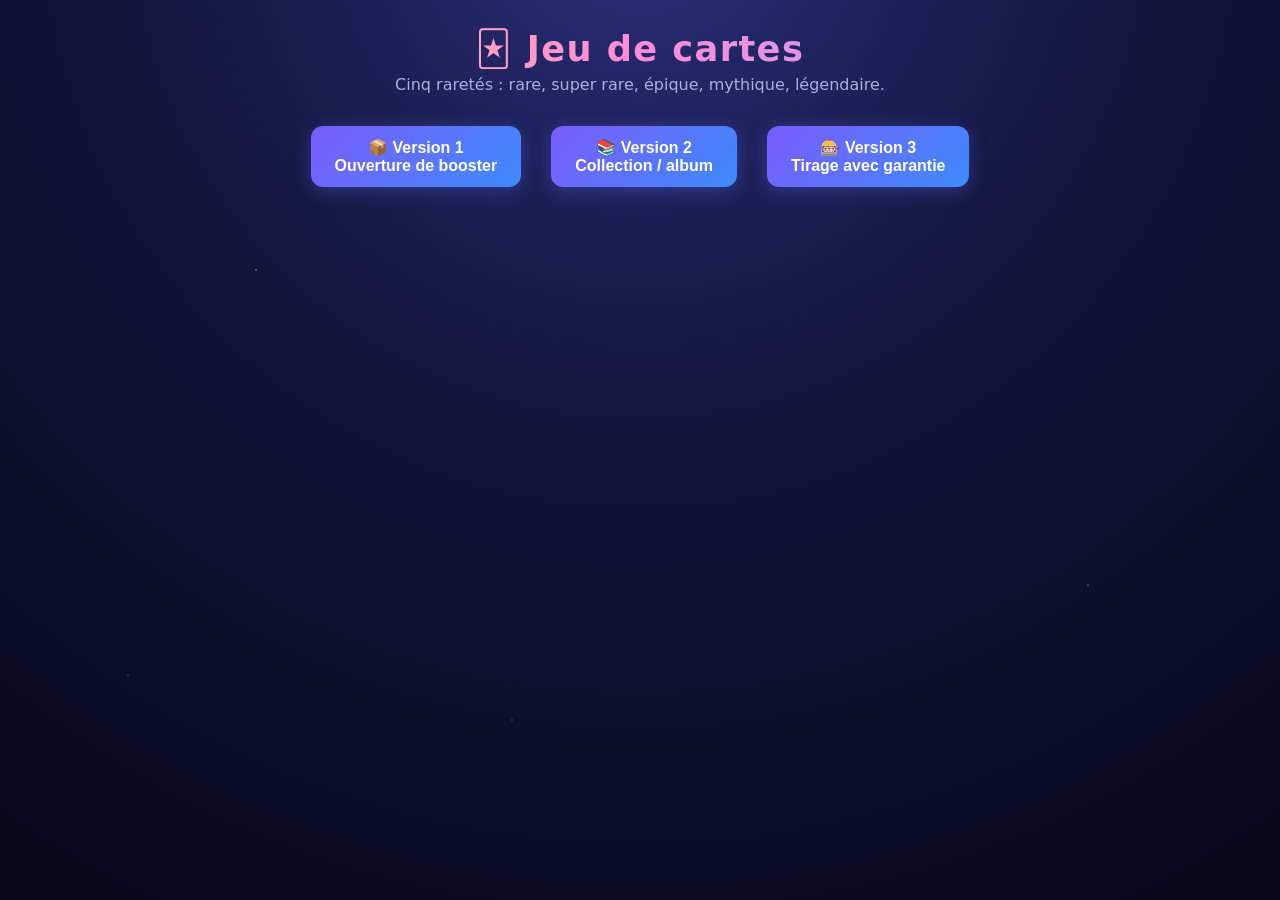
<file: index.html>
<!DOCTYPE html>
<html lang="fr">
<head>
  <meta charset="UTF-8">
  <meta name="viewport" content="width=device-width, initial-scale=1">
  <title>Jeu de cartes</title>
  <link rel="stylesheet" href="style.css">
</head>
<body>
  <h1>🃏 Jeu de cartes</h1>
  <p class="sous-titre">Cinq raretés : rare, super rare, épique, mythique, légendaire.</p>

  <div class="grille">
    <a href="booster.html" style="text-decoration:none"><button>📦 Version 1<br>Ouverture de booster</button></a>
    <a href="collection.html" style="text-decoration:none"><button>📚 Version 2<br>Collection / album</button></a>
    <a href="pity.html" style="text-decoration:none"><button>🎰 Version 3<br>Tirage avec garantie</button></a>
  </div>
</body>
</html>
</file>
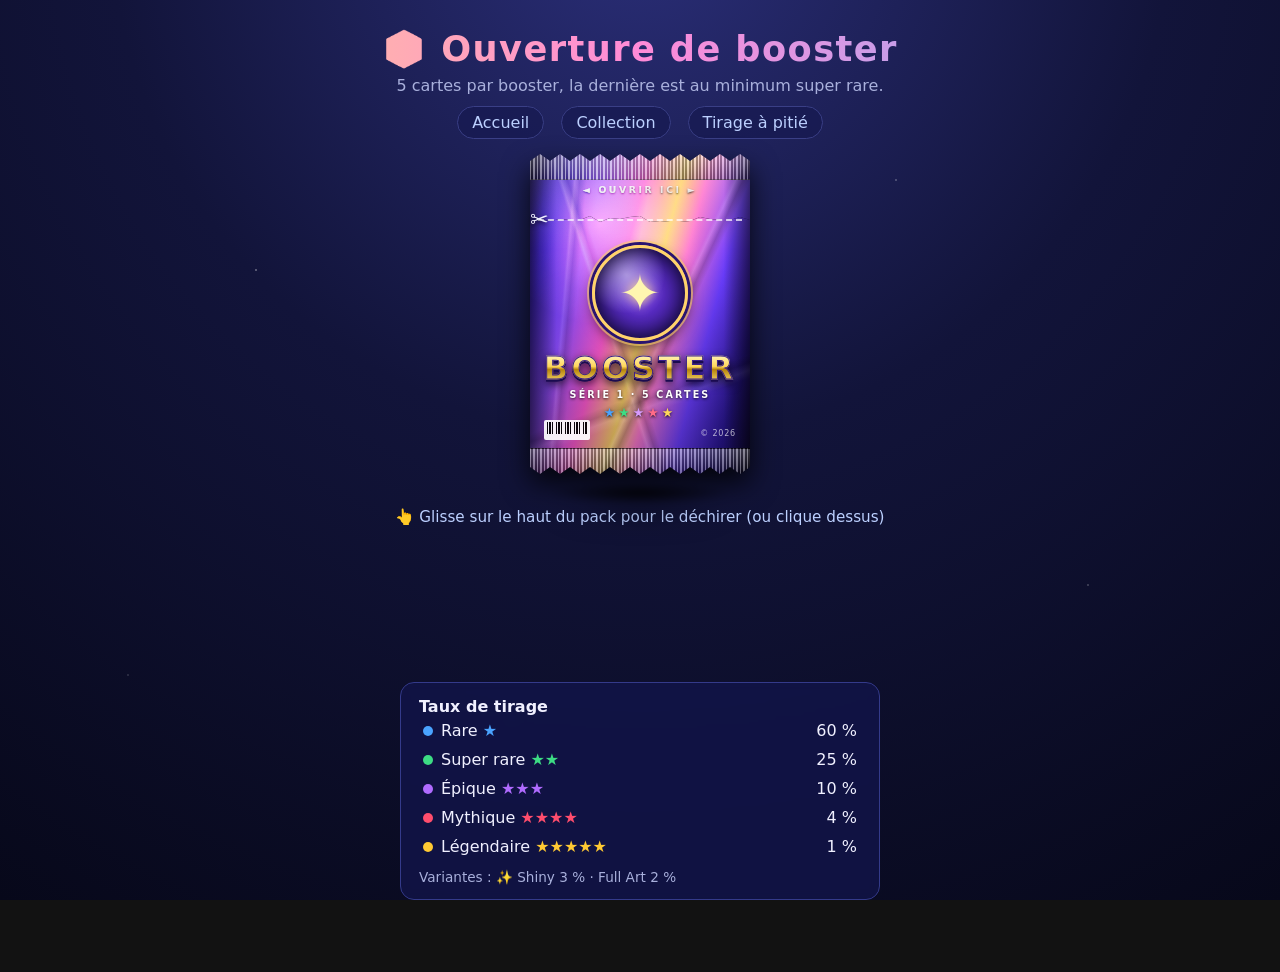
<file: booster.html>
<!DOCTYPE html>
<html lang="fr">
<head>
  <meta charset="UTF-8">
  <meta name="viewport" content="width=device-width, initial-scale=1">
  <title>Version 1 – Ouverture de booster</title>
  <link rel="stylesheet" href="style.css">
  <style>
    /* =====================================================
       PACK RÉALISTE : pochette métallisée, soudures crantées,
       plis, reflet qui suit la souris, déchirure irrégulière
       ===================================================== */
    #scene { min-height: 400px; }

    .pack {
      --mxp: 70px; --myp: 70px;   /* position du reflet (px) */
      --rx: 0deg; --ry: 0deg;     /* inclinaison */
      --p: 0; --pos: 0; --flip: 1;
      --glow: #ffffff;
      position: relative;
      width: 220px;
      height: 320px;
      margin: 22px auto 34px;
      cursor: grab;
      touch-action: none;
      user-select: none;
      -webkit-user-select: none;
      filter: drop-shadow(0 12px 14px #000c);
      animation: flotte 3.2s ease-in-out infinite;
    }
    .pack.tire { animation: none; cursor: grabbing; }
    .pack:focus-visible { outline: 3px solid #ffe27a; outline-offset: 10px; border-radius: 12px; }
    @keyframes flotte {
      0%, 100% { transform: translateY(0) rotate(-1deg); }
      50%      { transform: translateY(-8px) rotate(1deg); }
    }

    .pack-3d {
      position: relative;
      width: 100%;
      height: 100%;
      transform: perspective(900px) rotateX(var(--rx)) rotateY(var(--ry));
      transition: transform .25s ease-out;
    }
    .pack.tire .pack-3d { transition: none; }

    /* Ombre au sol */
    .ombre {
      position: absolute;
      left: 8%; right: 8%;
      bottom: -30px;
      height: 22px;
      background: radial-gradient(ellipse at center, #000c, transparent 70%);
      filter: blur(3px);
      animation: ombre 3.2s ease-in-out infinite;
    }
    .pack.tire .ombre, .pack.ouvert .ombre { animation: none; }
    @keyframes ombre {
      0%, 100% { transform: scale(1);   opacity: 1; }
      50%      { transform: scale(.85); opacity: .65; }
    }

    /* ----- La feuille métallisée (partagée entre haut et corps) ----- */
    .pack-haut, .pack-corps {
      position: absolute;
      left: 0; right: 0;
      background:
        linear-gradient(180deg, rgba(255,255,255,.16), transparent 30%, rgba(0,0,0,.28) 100%),
        linear-gradient(105deg, #1b1066 0%, #4a2bd8 14%, #8d4dff 26%, #ff5ad1 40%,
                                #ffd36a 52%, #ff7ad0 60%, #6a3dff 74%, #281590 88%, #12093f 100%);
      background-size: 220px 320px, 220px 320px;
    }
    .pack-haut  { top: 0; height: 68px; z-index: 2; transition: transform .25s; }
    .pack.tire .pack-haut { transition: none; }
    .pack-corps { top: 62px; height: 258px; z-index: 1; background-position: 0 -62px, 0 -62px; }

    /* Plis + effet "coussin" (bords sombres) */
    .pack-haut::before, .pack-corps::before {
      content: "";
      position: absolute;
      inset: 0;
      pointer-events: none;
      background:
        linear-gradient(90deg, rgba(0,0,0,.55), transparent 12%, transparent 88%, rgba(0,0,0,.55)),
        linear-gradient(72deg,  transparent 38%, rgba(255,255,255,.10) 39%, rgba(0,0,0,.16) 41%, transparent 43%),
        linear-gradient(115deg, transparent 58%, rgba(255,255,255,.12) 59%, rgba(0,0,0,.18) 61%, transparent 63%),
        linear-gradient(95deg,  transparent 18%, rgba(255,255,255,.08) 19%, rgba(0,0,0,.14) 21%, transparent 24%),
        linear-gradient(160deg, transparent 70%, rgba(0,0,0,.14) 72%, rgba(255,255,255,.09) 74%, transparent 76%);
      background-size: 220px 320px;
    }
    .pack-corps::before { background-position: 0 -62px; }

    /* Reflet de lumière qui suit la souris */
    .pack-haut::after, .pack-corps::after {
      content: "";
      position: absolute;
      inset: 0;
      pointer-events: none;
      mix-blend-mode: overlay;
      background: radial-gradient(circle 140px at var(--mxp) var(--myp),
                  rgba(255,255,255,.95), rgba(255,255,255,.2) 50%, transparent 72%);
    }
    .pack-corps::after {
      background: radial-gradient(circle 140px at var(--mxp) calc(var(--myp) - 62px),
                  rgba(255,255,255,.95), rgba(255,255,255,.2) 50%, transparent 72%);
    }

    /* Soudures crantées (haut et bas) */
    .sceau {
      position: absolute;
      left: 0; right: 0;
      height: 26px;
      background:
        repeating-linear-gradient(90deg, rgba(255,255,255,.34) 0 1.5px, rgba(0,0,0,.32) 1.5px 3.5px),
        linear-gradient(180deg, rgba(255,255,255,.30), rgba(0,0,0,.22));
    }
    .sceau-haut { top: 0;    border-bottom: 1px solid rgba(0,0,0,.45); }
    .sceau-bas  { bottom: 0; border-top:    1px solid rgba(0,0,0,.45); }

    .bandeau {
      position: absolute;
      top: 30px; left: 0; right: 0;
      text-align: center;
      font-size: .58rem;
      font-weight: 800;
      letter-spacing: .28em;
      color: #ffffffd0;
      text-shadow: 0 1px 2px #000a;
    }

    /* ----- Impression sur la pochette ----- */
    .contenu-pack {
      position: relative;
      z-index: 1;
      height: 100%;
      padding: 10px 0 36px;
      display: flex;
      flex-direction: column;
      align-items: center;
      justify-content: center;
      gap: 5px;
    }
    .embleme {
      width: 96px; height: 96px;
      border-radius: 50%;
      display: flex;
      align-items: center;
      justify-content: center;
      font-size: 3.2rem;
      color: #fff6b0;
      border: 3px solid #ffd36a;
      background:
        radial-gradient(circle at 35% 30%, #ffffff80, transparent 45%),
        radial-gradient(circle, #7a3cff, #2a1470 80%);
      box-shadow: 0 0 0 3px #2a1470, 0 0 0 5px #ffd36a99, 0 6px 14px #000a, inset 0 0 18px #000a;
      text-shadow: 0 0 12px #ffe27a;
    }
    .pack-logo {
      font-size: 2rem;
      font-weight: 900;
      letter-spacing: .1em;
      line-height: 1;
      margin-top: 6px;
      color: transparent;
      background: linear-gradient(180deg, #fffbd0, #ffd75a 45%, #b8860b 55%, #ffe27a);
      -webkit-background-clip: text;
      background-clip: text;
      -webkit-text-stroke: 1px #3a1f8a;
      filter: drop-shadow(0 2px 0 #1a0b50) drop-shadow(0 3px 4px #000a);
    }
    .pack-sous { font-size: .6rem; font-weight: 800; letter-spacing: .22em; color: #fff; text-shadow: 0 1px 3px #000c; }
    .rarete-ligne { font-size: .8rem; letter-spacing: 3px; text-shadow: 0 1px 3px #000c; }

    .code-barres {
      position: absolute;
      left: 14px; bottom: 34px;
      z-index: 1;
      width: 46px; height: 20px;
      padding: 2px 3px 6px;
      background:
        repeating-linear-gradient(90deg, #000 0 1px, #fff 1px 2px, #000 2px 4px, #fff 4px 5px, #000 5px 6px, #fff 6px 9px) content-box,
        #fff;
      border-radius: 2px;
      opacity: .92;
    }
    .copyright {
      position: absolute;
      right: 14px; bottom: 36px;
      z-index: 1;
      font-size: .5rem;
      letter-spacing: .1em;
      color: #ffffffb0;
    }

    /* ----- Ligne de découpe et ciseaux ----- */
    .coupe {
      position: absolute;
      left: 8px; right: 8px;
      top: 65px;
      z-index: 3;
      border-top: 2px dashed rgba(255,255,255,.7);
      opacity: calc(1 - var(--p) * 1.3);
      pointer-events: none;
    }
    .ciseaux {
      position: absolute;
      top: 52px;
      left: calc(var(--pos) * (100% - 26px));
      font-size: 1.4rem;
      z-index: 6;
      transform: scaleX(var(--flip));
      filter: drop-shadow(0 2px 2px #000a);
      pointer-events: none;
    }

    /* Éclat de lumière à l'ouverture (couleur = meilleure rareté) */
    .eclat {
      position: absolute;
      left: 50%; top: 40%;
      width: 120px; height: 120px;
      margin: -60px 0 0 -60px;
      border-radius: 50%;
      background: radial-gradient(circle, #fff, var(--glow) 40%, transparent 70%);
      opacity: 0;
      pointer-events: none;
      z-index: 7;
    }

    /* Animation d'ouverture */
    .pack.ouvert { animation: none; pointer-events: none; }
    .pack.ouvert .pack-haut  { animation: envole .75s ease-in forwards; }
    .pack.ouvert .pack-corps { animation: disparait .7s .2s ease-in forwards; }
    .pack.ouvert .coupe, .pack.ouvert .ciseaux { display: none; }
    .pack.ouvert .eclat      { animation: eclat .9s ease-out forwards; }
    @keyframes envole {
      to { transform: translate(90px, -280px) rotate(40deg); opacity: 0; }
    }
    @keyframes disparait {
      to { transform: translateY(50px) scale(.85); opacity: 0; }
    }
    @keyframes eclat {
      0%   { opacity: 0;  transform: scale(.2); }
      30%  { opacity: 1; }
      100% { opacity: 0;  transform: scale(9); }
    }
    .pack.cache { display: none; }
    .pack.arrive { animation: arrive .6s ease-out, flotte 3.2s .6s ease-in-out infinite; }
    @keyframes arrive {
      from { opacity: 0; transform: translateY(60px) scale(.8); }
      to   { opacity: 1; transform: none; }
    }

    .consigne { color: #bcd0ff; margin: 6px 0 0; font-size: .95rem; }

    /* Les cartes arrivent une par une */
    .carte.distribuee { animation: distribue .55s cubic-bezier(.2, 1.2, .4, 1) backwards; animation-delay: calc(var(--i) * .13s); }
    @keyframes distribue {
      from { opacity: 0; transform: translateY(-140px) scale(.4) rotate(-10deg); }
      to   { opacity: 1; transform: none; }
    }

    #actions { min-height: 56px; }
  </style>
</head>
<body>
  <h1>📦 Ouverture de booster</h1>
  <p class="sous-titre">5 cartes par booster, la dernière est au minimum super rare.</p>
  <nav>
    <a href="index.html">Accueil</a>
    <a href="collection.html">Collection</a>
    <a href="pity.html">Tirage à pitié</a>
  </nav>

  <div id="scene">
    <div class="pack" id="pack" tabindex="0" role="button" aria-label="Déchirer le pack">
      <div class="ombre"></div>
      <div class="pack-3d">
        <div class="pack-corps" id="corps">
          <div class="contenu-pack">
            <div class="embleme">✦</div>
            <div class="pack-logo">BOOSTER</div>
            <div class="pack-sous">SÉRIE 1 · 5 CARTES</div>
            <div class="rarete-ligne">
              <span style="color:#4aa3ff">★</span><span style="color:#3ddc84">★</span><span style="color:#d79bff">★</span><span style="color:#ff6b88">★</span><span style="color:#ffd75a">★</span>
            </div>
          </div>
          <div class="code-barres"></div>
          <div class="copyright">© 2026</div>
          <div class="sceau sceau-bas"></div>
        </div>
        <div class="pack-haut" id="haut">
          <div class="sceau sceau-haut"></div>
          <div class="bandeau">◄ OUVRIR ICI ►</div>
        </div>
        <div class="coupe"></div>
        <div class="ciseaux">✂️</div>
        <div class="eclat"></div>
      </div>
    </div>
    <p class="consigne" id="consigne">👆 Glisse sur le haut du pack pour le déchirer (ou clique dessus)</p>
  </div>

  <div class="grille" id="booster"></div>

  <div id="actions">
    <button id="tout" class="secondaire" hidden>Tout retourner</button>
    <button id="nouveau" hidden>Nouveau pack</button>
  </div>

  <div class="panneau">
    <strong>Taux de tirage</strong>
    <table id="taux"></table>
    <div style="margin-top:8px;color:#a9b0dc;font-size:.85rem">
      Variantes : ✨ Shiny 3 % · Full Art 2 %
    </div>
  </div>

  <script src="cards.js"></script>
  <script>
    const pack = document.getElementById("pack");
    const haut = document.getElementById("haut");
    const corps = document.getElementById("corps");
    const consigne = document.getElementById("consigne");
    const zone = document.getElementById("booster");
    const btnTout = document.getElementById("tout");
    const btnNouveau = document.getElementById("nouveau");

    let ouvert = false;

    // ----- Forme de la pochette : bords crantés + déchirure irrégulière -----
    // Le haut et le corps partagent exactement la même ligne de déchirure.
    const W = 220, H = 320, YT = 62, DENT = 7, N = 22;

    function construirePack() {
      const jit = Array.from({ length: N + 1 }, () => Math.round(Math.random() * 6));
      const x = (i) => (i * W / N);

      // Haut : crans en haut, déchirure irrégulière en bas
      const hp = [];
      for (let i = 0; i <= N; i++) hp.push(`${x(i)}px ${i % 2 ? 0 : DENT}px`);
      for (let i = N; i >= 0; i--) hp.push(`${x(i)}px ${YT + jit[i]}px`);
      haut.style.clipPath = `polygon(${hp.join(",")})`;

      // Corps : déchirure irrégulière en haut, crans en bas
      const hc = H - YT;
      const cp = [];
      for (let i = 0; i <= N; i++) cp.push(`${x(i)}px ${jit[i]}px`);
      for (let i = N; i >= 0; i--) cp.push(`${x(i)}px ${i % 2 ? hc : hc - DENT}px`);
      corps.style.clipPath = `polygon(${cp.join(",")})`;
    }

    // ----- Retourner une carte -----
    function retourner(el) {
      if (el.classList.contains("retournee")) return;
      el.classList.add("retournee");
      const r = el._carte.rarete;
      if (r === "legendaire" || r === "mythique") {
        setTimeout(() => flashEcran(RARETES[r].couleur), 250);
      }
    }

    // ----- Tirage des 5 cartes -----
    function tirerBooster() {
      const liste = [];
      for (let i = 0; i < 5; i++) {
        const minimum = i === 4 ? "super_rare" : null;
        const carte = tirerCarte(tirerRarete(minimum));
        liste.push({ carte, variante: tirerVariante() });
      }
      return liste;
    }

    // ----- Ouverture du pack -----
    function ouvrir() {
      if (ouvert) return;
      ouvert = true;

      const tirage = tirerBooster();

      // La lumière de l'éclat prend la couleur de la meilleure carte
      const meilleure = tirage
        .map(t => t.carte.rarete)
        .reduce((a, b) => ORDRE.indexOf(b) > ORDRE.indexOf(a) ? b : a);
      pack.style.setProperty("--glow", RARETES[meilleure].couleur);

      pack.classList.remove("tire");
      pack.classList.add("ouvert");
      consigne.style.visibility = "hidden";

      setTimeout(() => {
        pack.classList.add("cache");
        zone.innerHTML = "";
        tirage.forEach((t, i) => {
          const el = creerCarteHTML(t.carte, false, t.variante);
          el._carte = t.carte;
          el.style.setProperty("--i", i);
          el.classList.add("distribuee");
          el.addEventListener("click", () => retourner(el));
          zone.appendChild(el);
        });
        btnTout.hidden = false;
        btnNouveau.hidden = false;
      }, 850);
    }

    // ----- Nouveau pack -----
    function nouveauPack() {
      zone.innerHTML = "";
      btnTout.hidden = true;
      btnNouveau.hidden = true;
      ouvert = false;
      pack.classList.remove("ouvert", "cache", "tire");
      haut.style.transform = "";
      haut.style.transformOrigin = "";
      appliquer(0, 1);
      construirePack();               // nouvelle déchirure, jamais deux fois la même
      pack.classList.add("arrive");
      setTimeout(() => pack.classList.remove("arrive"), 700);
      consigne.style.visibility = "visible";
    }

    // ----- Déchirure : le haut se soulève du côté déjà déchiré -----
    let glisse = false, departX = 0, deplace = 0;
    const DISTANCE = 150; // pixels à parcourir pour déchirer

    function appliquer(p, dir) {
      pack.style.setProperty("--p", p);
      pack.style.setProperty("--pos", dir > 0 ? p : 1 - p);
      pack.style.setProperty("--flip", dir > 0 ? 1 : -1);
      haut.style.transformOrigin = dir > 0 ? "100% 100%" : "0% 100%";
      haut.style.transform = p === 0 ? "" : `rotate(${dir * p * 14}deg) translateY(${-p * 5}px)`;
    }

    // Reflet et inclinaison qui suivent le pointeur
    function suivre(e) {
      const b = pack.getBoundingClientRect();
      const px = Math.max(0, Math.min(W, e.clientX - b.left));
      const py = Math.max(0, Math.min(H, e.clientY - b.top));
      pack.style.setProperty("--mxp", px + "px");
      pack.style.setProperty("--myp", py + "px");
      pack.style.setProperty("--rx", ((0.5 - py / H) * 14) + "deg");
      pack.style.setProperty("--ry", ((px / W - 0.5) * 14) + "deg");
    }

    pack.addEventListener("pointerdown", (e) => {
      if (ouvert) return;
      glisse = true;
      departX = e.clientX;
      deplace = 0;
      pack.classList.add("tire");
      pack.setPointerCapture(e.pointerId);
    });

    pack.addEventListener("pointermove", (e) => {
      if (ouvert) return;
      suivre(e);
      if (!glisse) return;
      const dx = e.clientX - departX;
      deplace = Math.max(deplace, Math.abs(dx));
      const p = Math.min(Math.abs(dx) / DISTANCE, 1);
      appliquer(p, dx >= 0 ? 1 : -1);
      if (p >= 1) { glisse = false; ouvrir(); }
    });

    pack.addEventListener("pointerup", () => {
      if (!glisse || ouvert) return;
      glisse = false;
      pack.classList.remove("tire");
      if (deplace < 8) ouvrir();      // simple clic : on ouvre direct
      else appliquer(0, 1);           // glissé trop court : le pack se referme
    });

    pack.addEventListener("pointercancel", () => {
      glisse = false;
      if (!ouvert) { pack.classList.remove("tire"); appliquer(0, 1); }
    });

    pack.addEventListener("pointerleave", () => {
      if (glisse) return;
      pack.style.setProperty("--rx", "0deg");
      pack.style.setProperty("--ry", "0deg");
      pack.style.setProperty("--mxp", "70px");
      pack.style.setProperty("--myp", "70px");
    });

    // Clavier : Entrée ou Espace
    pack.addEventListener("keydown", (e) => {
      if (e.key === "Enter" || e.key === " ") { e.preventDefault(); ouvrir(); }
    });

    // ----- Boutons -----
    btnTout.onclick = () =>
      zone.querySelectorAll(".carte").forEach((c, i) =>
        setTimeout(() => retourner(c), i * 300));
    btnNouveau.onclick = nouveauPack;

    // ----- Affichage des taux -----
    document.getElementById("taux").innerHTML = ORDRE.map(r =>
      `<tr><td><span class="pastille" style="background:${RARETES[r].couleur}"></span>${RARETES[r].label} <span style="color:${RARETES[r].couleur}">${etoilesTexte(r)}</span></td>
       <td>${RARETES[r].taux} %</td></tr>`).join("");

    construirePack();
  </script>
</body>
</html>
</file>
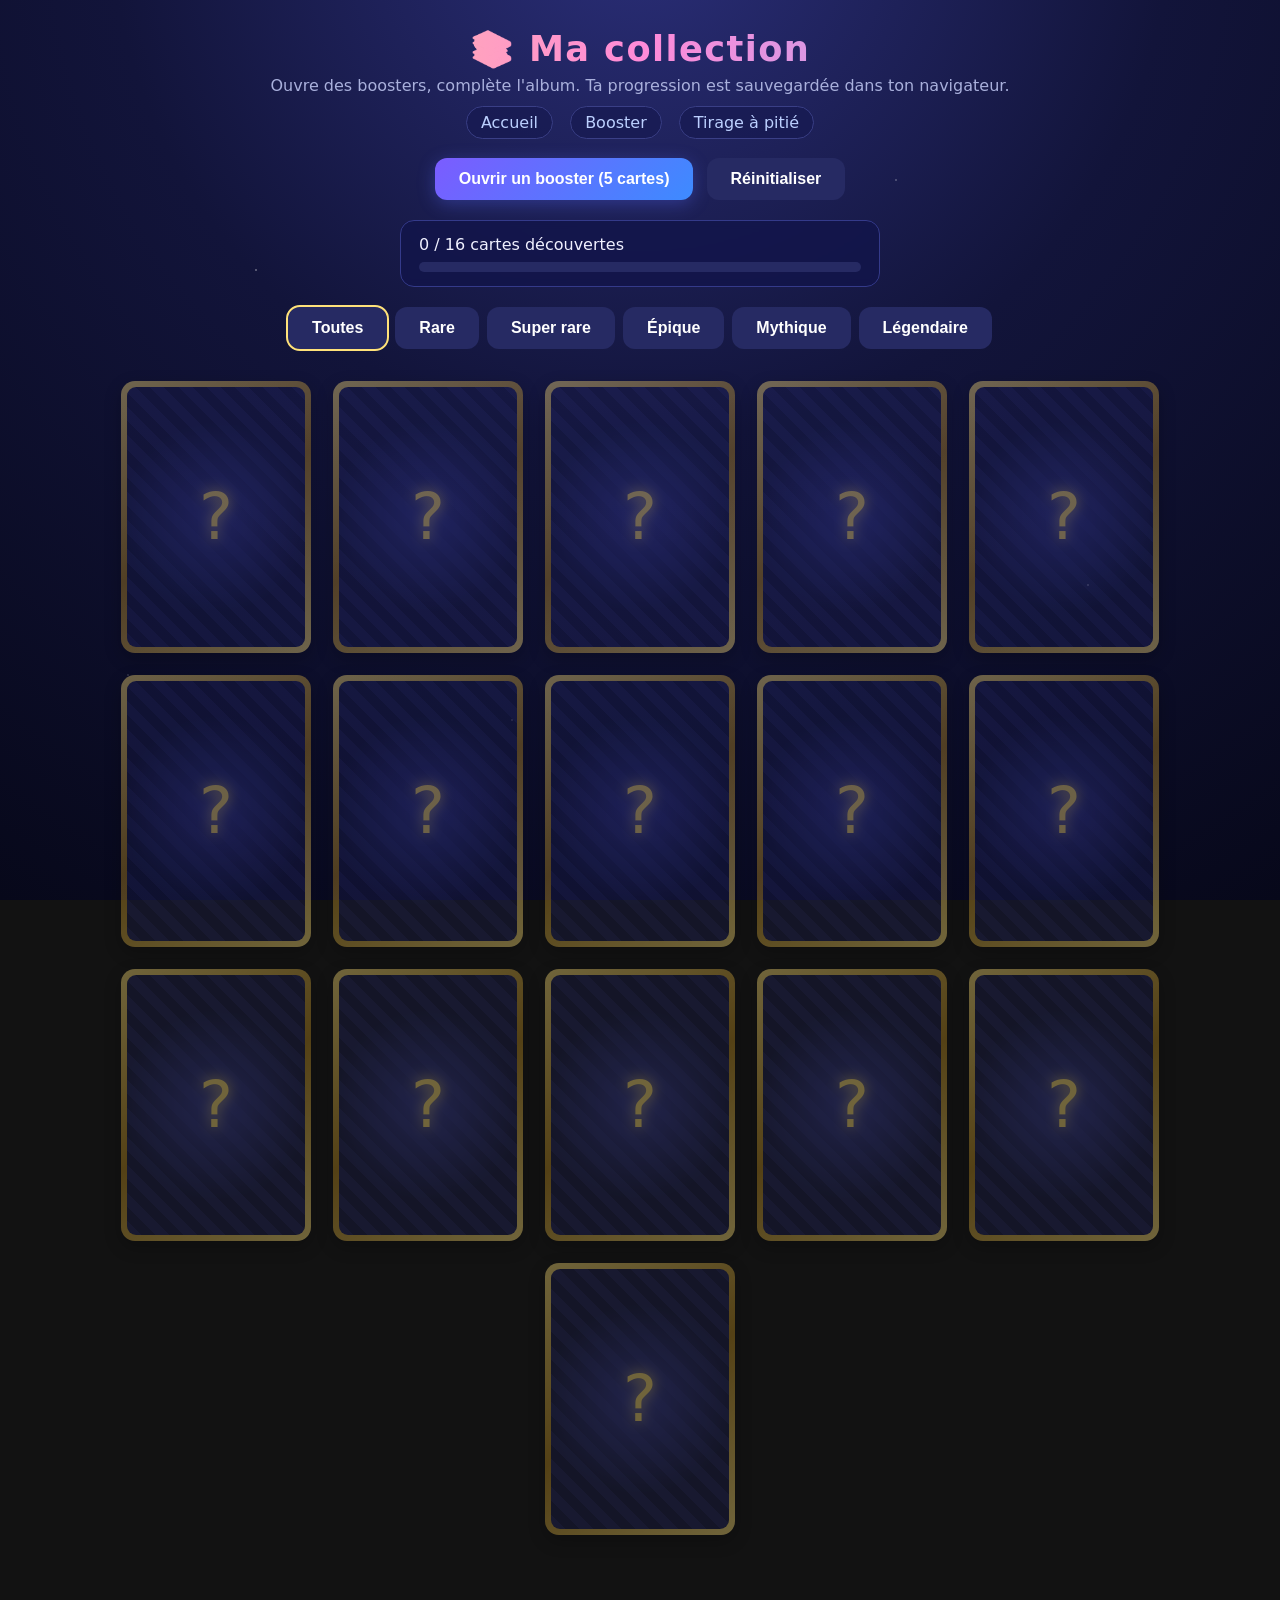
<file: collection.html>
<!DOCTYPE html>
<html lang="fr">
<head>
  <meta charset="UTF-8">
  <meta name="viewport" content="width=device-width, initial-scale=1">
  <title>Version 2 – Collection</title>
  <link rel="stylesheet" href="style.css">
</head>
<body>
  <h1>📚 Ma collection</h1>
  <p class="sous-titre">Ouvre des boosters, complète l'album. Ta progression est sauvegardée dans ton navigateur.</p>
  <nav>
    <a href="index.html">Accueil</a>
    <a href="booster.html">Booster</a>
    <a href="pity.html">Tirage à pitié</a>
  </nav>

  <button id="ouvrir">Ouvrir un booster (5 cartes)</button>
  <button id="reset" class="secondaire">Réinitialiser</button>

  <div class="panneau">
    <div id="progression">0 / 0 cartes découvertes</div>
    <div class="barre"><div id="barre"></div></div>
  </div>

  <div id="filtres"></div>
  <div class="grille" id="album"></div>

  <script src="cards.js"></script>
  <script>
    const CLE = "collection-cartes";
    let filtre = "toutes";

    const charger = () => {
      try { return JSON.parse(localStorage.getItem(CLE)) || {}; }
      catch (e) { return {}; }
    };
    const sauver = (c) => {
      try { localStorage.setItem(CLE, JSON.stringify(c)); } catch (e) {}
    };
    let collection = charger();

    function afficher() {
      const album = document.getElementById("album");
      album.innerHTML = "";
      const liste = CARTES.filter(c => filtre === "toutes" || c.rarete === filtre);
      for (const carte of liste) {
        const n = collection[carte.id] || 0;
        if (n > 0) {
          const el = creerCarteHTML(carte, true);
          if (n > 1) {
            const badge = document.createElement("div");
            badge.className = "compteur";
            badge.textContent = "x" + n;
            el.appendChild(badge);
          }
          album.appendChild(el);
        } else {
          album.appendChild(creerCarteInconnue());
        }
      }
      const decouvertes = CARTES.filter(c => collection[c.id] > 0).length;
      document.getElementById("progression").textContent =
        `${decouvertes} / ${CARTES.length} cartes découvertes`;
      document.getElementById("barre").style.width =
        (decouvertes / CARTES.length * 100) + "%";
    }

    function creerFiltres() {
      const zone = document.getElementById("filtres");
      const options = [["toutes", "Toutes"], ...ORDRE.map(r => [r, RARETES[r].label])];
      zone.innerHTML = "";
      for (const [valeur, texte] of options) {
        const b = document.createElement("button");
        b.textContent = texte;
        b.className = "secondaire" + (filtre === valeur ? " actif" : "");
        b.onclick = () => { filtre = valeur; creerFiltres(); afficher(); };
        zone.appendChild(b);
      }
    }

    document.getElementById("ouvrir").onclick = () => {
      for (let i = 0; i < 5; i++) {
        const carte = tirerCarte(tirerRarete(i === 4 ? "super_rare" : null));
        collection[carte.id] = (collection[carte.id] || 0) + 1;
      }
      sauver(collection);
      afficher();
    };

    document.getElementById("reset").onclick = () => {
      if (confirm("Effacer toute ta collection ?")) {
        collection = {};
        sauver(collection);
        afficher();
      }
    };

    creerFiltres();
    afficher();
  </script>
</body>
</html>
</file>
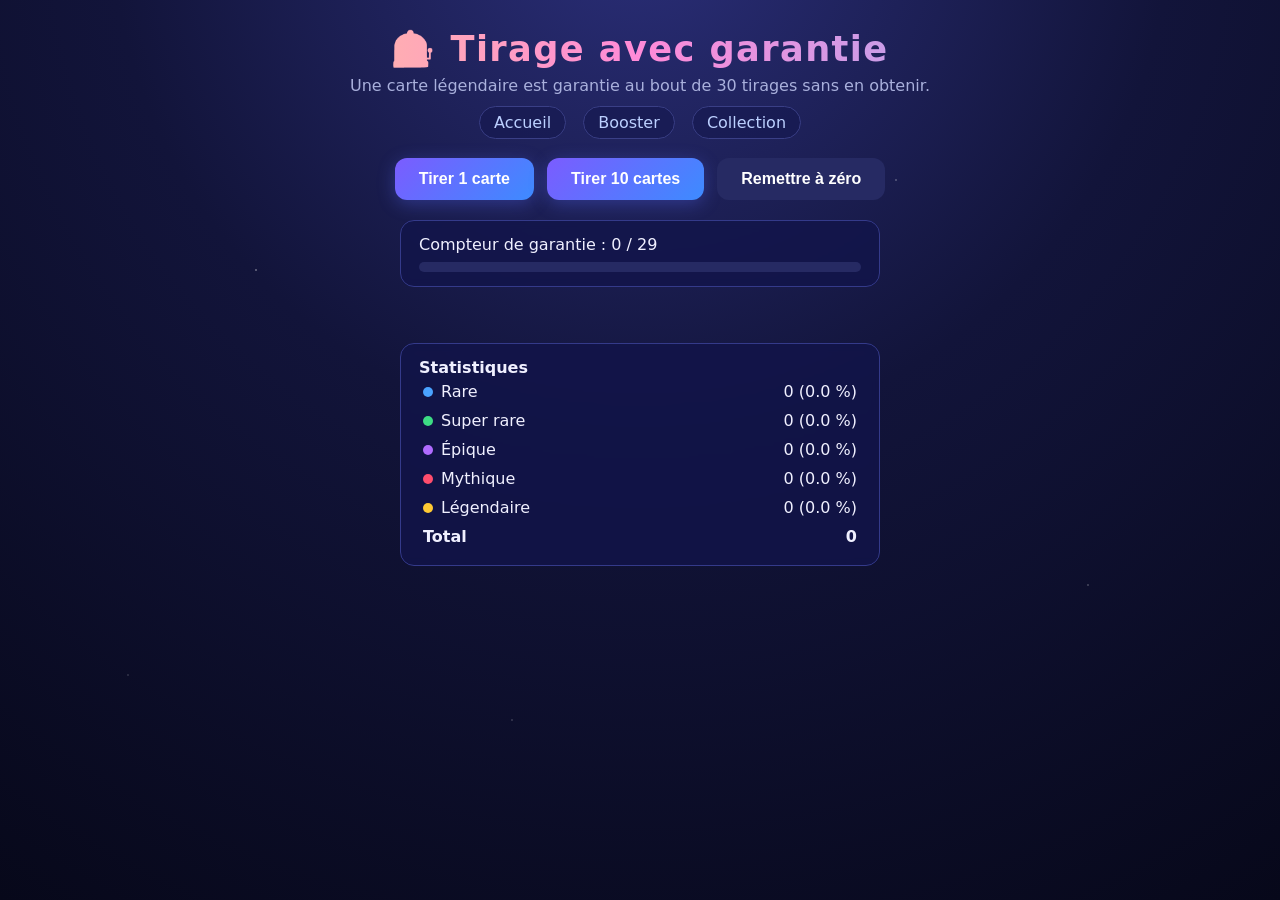
<file: pity.html>
<!DOCTYPE html>
<html lang="fr">
<head>
  <meta charset="UTF-8">
  <meta name="viewport" content="width=device-width, initial-scale=1">
  <title>Version 3 – Tirage avec pitié</title>
  <link rel="stylesheet" href="style.css">
</head>
<body>
  <h1>🎰 Tirage avec garantie</h1>
  <p class="sous-titre">Une carte légendaire est garantie au bout de 30 tirages sans en obtenir.</p>
  <nav>
    <a href="index.html">Accueil</a>
    <a href="booster.html">Booster</a>
    <a href="collection.html">Collection</a>
  </nav>

  <button id="x1">Tirer 1 carte</button>
  <button id="x10">Tirer 10 cartes</button>
  <button id="reset" class="secondaire">Remettre à zéro</button>

  <div class="panneau">
    <div id="pitie-texte"></div>
    <div class="barre"><div id="pitie-barre"></div></div>
  </div>

  <div class="grille" id="resultats"></div>

  <div class="panneau">
    <strong>Statistiques</strong>
    <table id="stats"></table>
  </div>

  <script src="cards.js"></script>
  <script>
    const SEUIL = 30;
    let sansLegendaire = 0;
    let total = 0;
    const compte = Object.fromEntries(ORDRE.map(r => [r, 0]));

    function tirer() {
      let rarete;
      if (sansLegendaire >= SEUIL - 1) rarete = "legendaire";
      else rarete = tirerRarete();

      total++;
      compte[rarete]++;
      sansLegendaire = rarete === "legendaire" ? 0 : sansLegendaire + 1;
      return tirerCarte(rarete);
    }

    function lancer(n) {
      const zone = document.getElementById("resultats");
      zone.innerHTML = "";
      for (let i = 0; i < n; i++) {
        const carte = tirer();
        const el = creerCarteHTML(carte, false, tirerVariante());
        zone.appendChild(el);
        setTimeout(() => {
          el.classList.add("retournee");
          if (carte.rarete === "legendaire" || carte.rarete === "mythique") {
            setTimeout(() => flashEcran(RARETES[carte.rarete].couleur), 250);
          }
        }, 150 + i * 220);
      }
      majStats();
    }

    function majStats() {
      document.getElementById("pitie-texte").textContent =
        `Compteur de garantie : ${sansLegendaire} / ${SEUIL - 1}`;
      document.getElementById("pitie-barre").style.width =
        (sansLegendaire / (SEUIL - 1) * 100) + "%";

      document.getElementById("stats").innerHTML =
        ORDRE.map(r => {
          const pct = total ? (compte[r] / total * 100).toFixed(1) : "0.0";
          return `<tr><td><span class="pastille" style="background:${RARETES[r].couleur}"></span>${RARETES[r].label}</td>
                  <td>${compte[r]} (${pct} %)</td></tr>`;
        }).join("") + `<tr><td><strong>Total</strong></td><td><strong>${total}</strong></td></tr>`;
    }

    document.getElementById("x1").onclick = () => lancer(1);
    document.getElementById("x10").onclick = () => lancer(10);
    document.getElementById("reset").onclick = () => {
      sansLegendaire = 0; total = 0;
      ORDRE.forEach(r => compte[r] = 0);
      document.getElementById("resultats").innerHTML = "";
      majStats();
    };

    majStats();
  </script>
</body>
</html>
</file>
<file: style.css>
:root { color-scheme: dark; }
* { box-sizing: border-box; }

body {
  margin: 0;
  padding: 28px 16px 56px;
  font-family: "Trebuchet MS", system-ui, -apple-system, "Segoe UI", sans-serif;
  color: #f0f0ff;
  text-align: center;
  min-height: 100vh;
  background:
    radial-gradient(1.5px 1.5px at 20% 30%, #fff8, transparent),
    radial-gradient(1.5px 1.5px at 70% 20%, #fff6, transparent),
    radial-gradient(1px 1px at 40% 80%, #fff7, transparent),
    radial-gradient(1.5px 1.5px at 85% 65%, #fff5, transparent),
    radial-gradient(1px 1px at 10% 75%, #fff6, transparent),
    radial-gradient(circle at 50% -10%, #2b2f7a 0%, #12143a 45%, #07081a 100%);
  background-attachment: fixed;
}

h1 {
  margin: 0 0 6px;
  font-size: 2.2rem;
  letter-spacing: .04em;
  background: linear-gradient(90deg, #ffe27a, #ff8ad8, #7ab8ff);
  -webkit-background-clip: text;
  background-clip: text;
  color: transparent;
}
.sous-titre { color: #a9b0dc; margin: 0 0 18px; }

nav { margin-bottom: 22px; }
nav a {
  color: #bcd0ff;
  margin: 0 6px;
  padding: 6px 14px;
  border-radius: 999px;
  text-decoration: none;
  border: 1px solid #3a3f86;
  background: #151850aa;
}
nav a:hover { background: #22277a; }

button {
  background: linear-gradient(135deg, #7b5cff, #3d8bff);
  color: #fff;
  border: 0;
  border-radius: 12px;
  padding: 12px 24px;
  font-size: 1rem;
  font-weight: 700;
  cursor: pointer;
  margin: 4px;
  box-shadow: 0 4px 18px #5b6cff55;
  transition: transform .15s, filter .15s, box-shadow .15s;
}
button:hover { transform: translateY(-2px); filter: brightness(1.15); box-shadow: 0 8px 24px #5b6cff88; }
button.secondaire { background: #262a63; box-shadow: none; }
button.actif { outline: 2px solid #ffe27a; }

.grille {
  display: flex;
  flex-wrap: wrap;
  gap: 22px;
  justify-content: center;
  margin: 28px auto;
  max-width: 1100px;
}

/* ===== Carte ===== */
.carte {
  --mx: 50%; --my: 50%; --rx: 0deg; --ry: 0deg;
  position: relative;
  width: 190px;
  height: 272px;
  perspective: 900px;
  cursor: pointer;
}
.tilt {
  width: 100%;
  height: 100%;
  transform-style: preserve-3d;
  transform: rotateX(var(--rx)) rotateY(var(--ry));
  transition: transform .5s ease-out;
}
.carte:hover .tilt { transition: transform .08s linear; }
.inner {
  position: relative;
  width: 100%;
  height: 100%;
  transform-style: preserve-3d;
  transition: transform .7s cubic-bezier(.3, 1.3, .5, 1);
}
.carte.retournee .inner { transform: rotateY(180deg); }

.dos, .face {
  position: absolute;
  inset: 0;
  border-radius: 14px;
  backface-visibility: hidden;
  -webkit-backface-visibility: hidden;
  overflow: hidden;
}

/* Dos */
.dos {
  padding: 6px;
  background: linear-gradient(145deg, #ffe27a, #b98a1e 50%, #ffe27a);
  box-shadow: 0 6px 18px #0009;
}
.dos-motif {
  height: 100%;
  border-radius: 9px;
  display: flex;
  align-items: center;
  justify-content: center;
  font-size: 3.6rem;
  color: #ffe27a;
  background:
    radial-gradient(circle at 50% 50%, #3a3fa0, transparent 60%),
    repeating-linear-gradient(45deg, #23275f, #23275f 10px, #1a1d4a 10px, #1a1d4a 20px);
  text-shadow: 0 0 14px #ffe27a;
}

/* Face : le cadre coloré est le "padding" de la face */
.face {
  transform: rotateY(180deg);
  padding: 6px;
  background: linear-gradient(145deg, var(--c), #ffffff66 45%, var(--c) 70%, #00000055);
  box-shadow: 0 0 16px color-mix(in srgb, var(--c) 60%, transparent), 0 6px 18px #0009;
}
.contenu {
  height: 100%;
  border-radius: 9px;
  padding: 7px;
  display: flex;
  flex-direction: column;
  gap: 5px;
  background: linear-gradient(170deg, #202557, #0c0e2c);
  overflow: hidden;
}
.tete {
  display: flex;
  justify-content: space-between;
  align-items: center;
  gap: 4px;
  padding: 2px 4px;
  border-radius: 6px;
  background: #00000040;
}
.nom { font-weight: 800; font-size: .82rem; text-align: left; line-height: 1.1; }
.etoiles { color: var(--c); font-size: .6rem; letter-spacing: 1px; white-space: nowrap; text-shadow: 0 0 6px var(--c); }

.art {
  flex: 1;
  min-height: 0;
  display: flex;
  align-items: center;
  justify-content: center;
  border-radius: 8px;
  border: 2px solid color-mix(in srgb, var(--c) 70%, #000);
  background:
    radial-gradient(circle at 50% 40%, color-mix(in srgb, var(--c) 45%, transparent), transparent 70%),
    linear-gradient(160deg, #2e3480, #151845);
  overflow: hidden;
}
.art span { font-size: 4.2rem; filter: drop-shadow(0 4px 8px #000a); }
.art img { width: 100%; height: 100%; object-fit: cover; }

.bas { display: flex; flex-direction: column; gap: 3px; }
.ligne-rarete {
  font-size: .62rem;
  font-weight: 800;
  letter-spacing: .1em;
  text-transform: uppercase;
  color: var(--c);
}
.stats { display: flex; justify-content: center; gap: 14px; font-size: .8rem; font-weight: 700; }
.desc { font-size: .64rem; color: #aab2e0; font-style: italic; min-height: 2.4em; }
.pied {
  display: flex;
  justify-content: space-between;
  font-size: .5rem;
  color: #7d85bb;
  border-top: 1px solid #ffffff22;
  padding-top: 3px;
}

/* ===== Effet holographique ===== */
.holo {
  position: absolute;
  inset: 0;
  border-radius: 14px;
  pointer-events: none;
  opacity: 0;
  mix-blend-mode: color-dodge;
  background:
    radial-gradient(circle at var(--mx) var(--my), #ffffffcc, transparent 38%),
    linear-gradient(115deg, transparent 20%, #ff0096aa 34%, #00ffdcaa 48%, #ffe600aa 62%, transparent 78%);
  background-size: 100% 100%, 220% 220%;
  background-position: 0 0, var(--mx) var(--my);
  transition: opacity .3s;
}
.carte:hover .holo { opacity: .45; }
.r-epique:hover .holo    { opacity: .6; }
.r-mythique:hover .holo  { opacity: .75; }
.r-legendaire:hover .holo{ opacity: .9; }

/* ===== Cadres par rareté ===== */
.r-epique .face   { box-shadow: 0 0 26px var(--c), 0 6px 18px #0009; }
.r-mythique .face {
  background: linear-gradient(120deg, #ff4d6d, #ffb3c1, #ff1f57, #7a001c, #ff4d6d);
  background-size: 300% 100%;
  animation: cadre 5s linear infinite;
  box-shadow: 0 0 32px var(--c), 0 6px 18px #0009;
}
.r-legendaire .face {
  background: linear-gradient(120deg, #a87408, #fff2a8, #ffc933, #fff2a8, #a87408);
  background-size: 300% 100%;
  animation: cadre 3.5s linear infinite;
  box-shadow: 0 0 42px var(--c), 0 6px 18px #0009;
}
.r-legendaire .contenu {
  background: linear-gradient(170deg, #3a2c0c, #120f1c 60%);
}
@keyframes cadre {
  from { background-position: 0% 0; }
  to   { background-position: 300% 0; }
}

.retournee.r-legendaire .tilt { animation: secousse .6s; }
@keyframes secousse {
  0%, 100% { transform: none; }
  20% { transform: translateX(-6px) rotate(-1.5deg); }
  40% { transform: translateX(6px) rotate(1.5deg); }
  60% { transform: translateX(-4px); }
  80% { transform: translateX(4px); }
}

/* ===== Variantes ===== */
/* Shiny : l'effet arc-en-ciel est toujours là et bouge tout seul */
.v-shiny .holo {
  opacity: .55;
  animation: balayage 3s linear infinite;
}
.v-shiny:hover .holo { opacity: .75; }
@keyframes balayage {
  from { background-position: 0 0, 0% 0%; }
  to   { background-position: 0 0, 220% 220%; }
}
.v-shiny .face::after {
  content: "";
  position: absolute;
  inset: 0;
  border-radius: 14px;
  pointer-events: none;
  background:
    radial-gradient(2px 2px at 20% 25%, #fff, transparent),
    radial-gradient(2px 2px at 75% 40%, #fff, transparent),
    radial-gradient(2px 2px at 40% 75%, #fff, transparent),
    radial-gradient(2px 2px at 85% 85%, #fff, transparent);
  animation: scintille 1.6s ease-in-out infinite;
}
@keyframes scintille { 0%, 100% { opacity: .15; } 50% { opacity: 1; } }

/* Full Art : l'illustration couvre toute la carte */
.v-fullart .contenu { position: relative; padding: 0; background: none; }
.v-fullart .art {
  position: absolute;
  inset: 0;
  border: 0;
  border-radius: 9px;
}
.v-fullart .art span { font-size: 8.5rem; }
.v-fullart .tete, .v-fullart .bas { position: relative; z-index: 2; }
.v-fullart .tete { margin: 6px; background: #000000a0; }
.v-fullart .bas {
  margin-top: auto;
  padding: 6px 8px;
  background: linear-gradient(transparent, #000000d0 35%);
}

/* Carte non découverte */
.carte.inconnue { opacity: .4; cursor: default; }
.carte.inconnue .dos-motif { font-size: 4rem; }

/* Badge de doublons */
.compteur {
  position: absolute;
  top: -8px;
  right: -8px;
  background: linear-gradient(135deg, #ff4d6d, #ff8a4d);
  color: #fff;
  border-radius: 999px;
  min-width: 28px;
  height: 28px;
  padding: 0 6px;
  display: flex;
  align-items: center;
  justify-content: center;
  font-size: .8rem;
  font-weight: 800;
  z-index: 5;
  box-shadow: 0 2px 8px #0008;
}

/* ===== Panneaux et stats ===== */
.panneau {
  background: #12154acc;
  border: 1px solid #343a8a;
  border-radius: 14px;
  padding: 14px 18px;
  max-width: 480px;
  margin: 16px auto;
  text-align: left;
  backdrop-filter: blur(4px);
}
.panneau table { width: 100%; border-collapse: collapse; }
.panneau td { padding: 5px 4px; }
.panneau td:last-child { text-align: right; }
.pastille {
  display: inline-block;
  width: 10px; height: 10px;
  border-radius: 50%;
  margin-right: 8px;
}
.barre { height: 10px; background: #262a63; border-radius: 6px; overflow: hidden; margin-top: 8px; }
.barre > div {
  height: 100%;
  width: 0;
  background: linear-gradient(90deg, #7b5cff, #ffc933);
  transition: width .4s;
}

/* Flash plein écran (mythique / légendaire) */
#flash-ecran {
  position: fixed;
  inset: 0;
  pointer-events: none;
  z-index: 50;
  opacity: 0;
  background: radial-gradient(circle at center, var(--flash, #fff), transparent 70%);
}
#flash-ecran.on { animation: flash .9s ease-out; }
@keyframes flash {
  0%   { opacity: 0; }
  15%  { opacity: .75; }
  100% { opacity: 0; }
}

@media (max-width: 500px) {
  h1 { font-size: 1.7rem; }
  .carte { width: 160px; height: 230px; }
  .art span { font-size: 3.4rem; }
  .desc { font-size: .58rem; }
}
</file>
